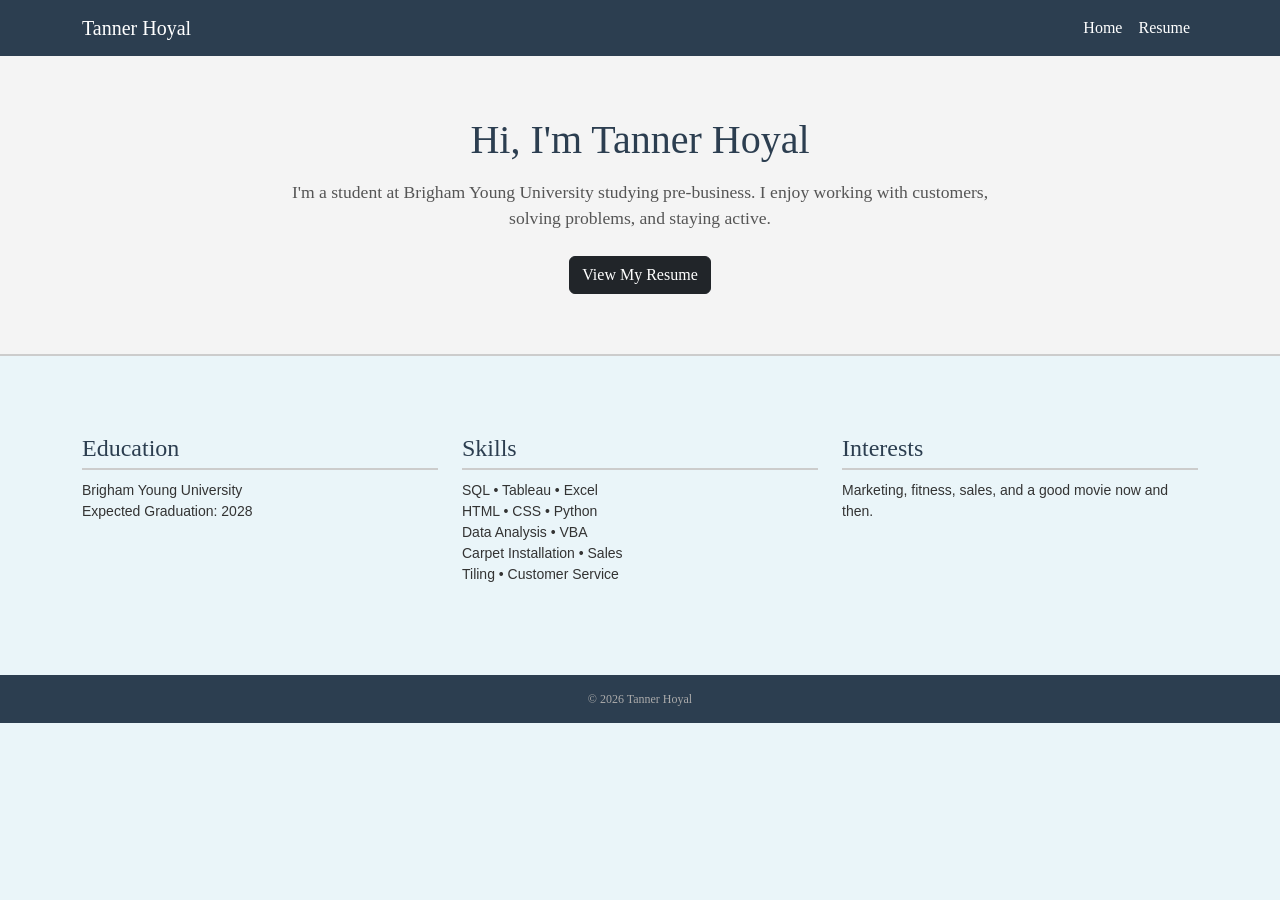
<file: index.html>
<!-- Tanner Hoyal | Section 001 | April 2026 -->
<!DOCTYPE html>
<html lang="en">
<head>
    <meta charset="UTF-8">
    <meta name="viewport" content="width=device-width, initial-scale=1.0">
    <title>Tanner Hoyal</title>
    <link href="https://cdn.jsdelivr.net/npm/bootstrap@5.3.0/dist/css/bootstrap.min.css" rel="stylesheet">
    <link rel="stylesheet" href="Styles/styles.css">
</head>
<body>

    <!-- Navbar -->
    <nav class="navbar navbar-expand-lg navbar-dark">
        <div class="container">
            <a class="navbar-brand" href="#">Tanner Hoyal</a>
            <button class="navbar-toggler" type="button" data-bs-toggle="collapse" data-bs-target="#navbarNav">
                <span class="navbar-toggler-icon"></span>
            </button>
            <div class="collapse navbar-collapse" id="navbarNav">
                <ul class="navbar-nav ms-auto">
                    <li class="nav-item"><a class="nav-link active" href="#">Home</a></li>
                    <li class="nav-item"><a class="nav-link" href="html/resume.html">Resume</a></li>
                </ul>
            </div>
        </div>
    </nav>

    <!-- Hero Section -->
    <div class="hero-section">
        <h1>Hi, I'm Tanner Hoyal</h1>
        <p>I'm a student at Brigham Young University studying pre-business.
        I enjoy working with customers, solving problems, and staying active.</p>
        <a href="html/resume.html" class="btn btn-dark mt-4">View My Resume</a>
    </div>

    <!-- Three-column overview -->
    <div class="container mt-5 mb-4">
        <div class="row">

            <div class="col-md-4 mb-4">
                <h4 class="section-heading">Education</h4>
                <p style="font-family: Arial, Helvetica, sans-serif; font-size: 14px;">
                    Brigham Young University<br>
                    
                    Expected Graduation: 2028
                </p>
            </div>

            <div class="col-md-4 mb-4">
                <h4 class="section-heading">Skills</h4>
                <p style="font-family: Arial, Helvetica, sans-serif; font-size: 14px;">
                    SQL &bull; Tableau &bull; Excel<br>
                    HTML &bull; CSS &bull; Python<br>
                    Data Analysis &bull; VBA<br>
                    Carpet Installation &bull; Sales<br>
                    Tiling &bull; Customer Service
                </p>
            </div>

            <div class="col-md-4 mb-4">
                <h4 class="section-heading">Interests</h4>
                <p style="font-family: Arial, Helvetica, sans-serif; font-size: 14px;">
                    Marketing, fitness, sales, and a good movie now and then.
                </p>
            </div>

        </div>
    </div>

    <footer>
        &copy; 2026 Tanner Hoyal
    </footer>

    <script src="https://cdn.jsdelivr.net/npm/bootstrap@5.3.0/dist/js/bootstrap.bundle.min.js"></script>
</body>
</html>
</file>
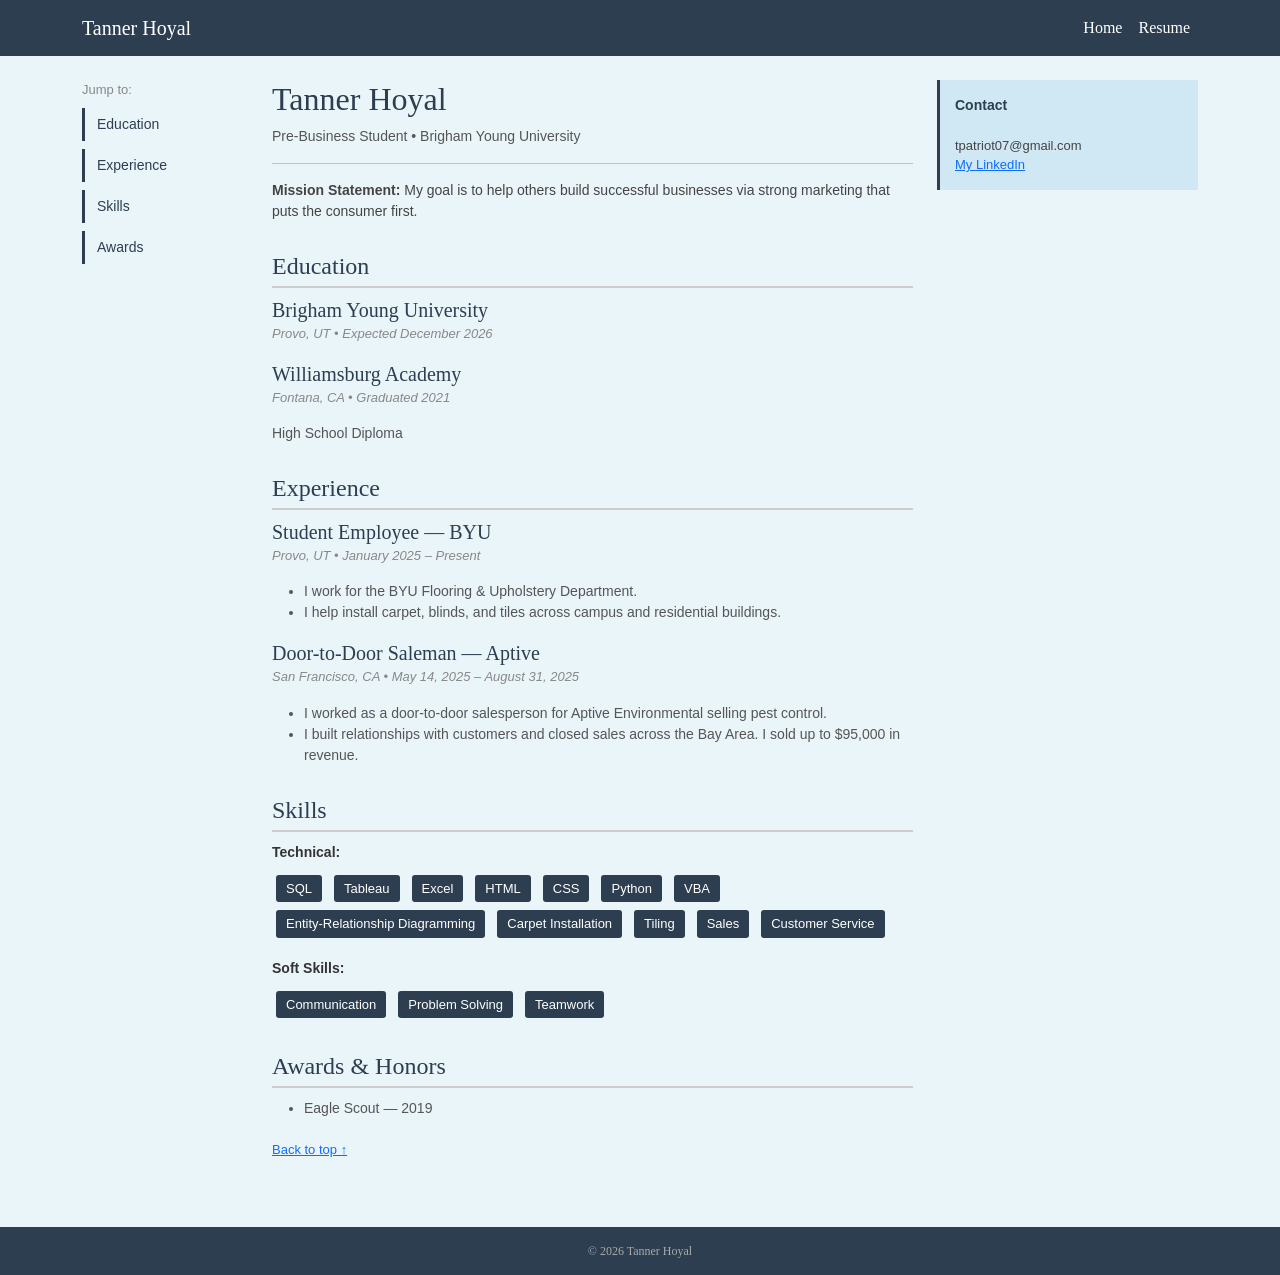
<file: html/resume.html>
<!-- Tanner Hoyal | Section 001 | April 2026 -->
<!DOCTYPE html>
<html lang="en">
<head>
    <meta charset="UTF-8">
    <meta name="viewport" content="width=device-width, initial-scale=1.0">
    <title>Resume - Tanner Hoyal</title>
    <link href="https://cdn.jsdelivr.net/npm/bootstrap@5.3.0/dist/css/bootstrap.min.css" rel="stylesheet">
    <link rel="stylesheet" href="../Styles/styles.css">
</head>
<body>

    <!-- Navbar -->
    <nav class="navbar navbar-expand-lg navbar-dark">
        <div class="container">
            <a class="navbar-brand" href="../index.html">Tanner Hoyal</a>
            <button class="navbar-toggler" type="button" data-bs-toggle="collapse" data-bs-target="#navbarNav">
                <span class="navbar-toggler-icon"></span>
            </button>
            <div class="collapse navbar-collapse" id="navbarNav">
                <ul class="navbar-nav ms-auto">
                    <li class="nav-item"><a class="nav-link" href="../index.html">Home</a></li>
                    <li class="nav-item"><a class="nav-link active" href="#">Resume</a></li>
                </ul>
            </div>
        </div>
    </nav>

    <div class="container mt-4" id="top">
        <div class="row">

            <!-- Left sidebar with jump links -->
            <div class="col-md-2">
                <p style="font-family: Arial, Helvetica, sans-serif; font-size: 13px; color: #888; margin-bottom: 8px;">Jump to:</p>
                <a class="sidebar-link" href="#education">Education</a>
                <a class="sidebar-link" href="#experience">Experience</a>
                <a class="sidebar-link" href="#skills">Skills</a>
                <a class="sidebar-link" href="#awards">Awards</a>
            </div>

            <!-- Main resume content -->
            <div class="col-md-7">

                <!-- Name / Header -->
                <h2 style="color: #2c3e50; font-family: Georgia, serif;">Tanner Hoyal</h2>
                <p style="font-family: Arial, Helvetica, sans-serif; font-size: 14px; color: #555;">
                    Pre-Business Student &bull; Brigham Young University
                </p>
                <hr>

                <!-- Mission Statement -->
                <p style="font-family: Arial, Helvetica, sans-serif; font-size: 14px; color: #444;">
                    <strong>Mission Statement:</strong> My goal is to help others build successful businesses via strong marketing that puts the consumer first.
                </p>

                <!-- Education -->
                <h4 class="section-heading" id="education">Education</h4>

                <div class="resume-item">
                    <h5>Brigham Young University</h5>
                    <p class="dates">Provo, UT &bull; Expected December 2026</p>
                    <p></p>
                </div>

                <div class="resume-item">
                    <h5>Williamsburg Academy</h5>
                    <p class="dates">Fontana, CA &bull; Graduated 2021</p>
                    <p>High School Diploma</p>
                </div>

                <!-- Experience -->
                <h4 class="section-heading" id="experience">Experience</h4>

                <div class="resume-item">
                    <h5>Student Employee &mdash; BYU</h5>
                    <p class="dates">Provo, UT &bull; January 2025 &ndash; Present </p>
                    <ul>
                        <li>I work for the BYU Flooring & Upholstery Department.</li>
                        <li>I help install carpet, blinds, and tiles across campus and residential buildings. </li>
                    </ul>
                </div>

                <div class="resume-item">
                    <h5>Door-to-Door Saleman &mdash; Aptive</h5>
                    <p class="dates">San Francisco, CA &bull; May 14, 2025 &ndash; August 31, 2025</p>
                    <ul>
                        <li>I worked as a door-to-door salesperson for Aptive Environmental selling pest control.</li>
                        <li>I built relationships with customers and closed sales across the Bay Area. I sold up to $95,000 in revenue.</li>
                    </ul>
                </div>

                <!-- Skills -->
                <h4 class="section-heading" id="skills">Skills</h4>

                <p style="font-family: Arial, Helvetica, sans-serif; font-size: 14px; margin-bottom: 8px;"><strong>Technical:</strong></p>
                <div class="mb-3">
                    <span class="skill-badge">SQL</span>
                    <span class="skill-badge">Tableau</span>
                    <span class="skill-badge">Excel</span>
                    <span class="skill-badge">HTML</span>
                    <span class="skill-badge">CSS</span>
                    <span class="skill-badge">Python</span>
                    <span class="skill-badge">VBA</span>
                    <span class="skill-badge">Entity-Relationship Diagramming</span>
                    <span class="skill-badge">Carpet Installation</span>
                    <span class="skill-badge">Tiling</span>
                    <span class="skill-badge">Sales</span>
                    <span class="skill-badge">Customer Service</span>
                </div>

                <p style="font-family: Arial, Helvetica, sans-serif; font-size: 14px; margin-bottom: 8px;"><strong>Soft Skills:</strong></p>
                <div class="mb-3">
                    <span class="skill-badge">Communication</span>
                    <span class="skill-badge">Problem Solving</span>
                    <span class="skill-badge">Teamwork</span>
                </div>

                <!-- Awards -->
                <h4 class="section-heading" id="awards">Awards &amp; Honors</h4>

                <div class="resume-item">
                    <ul>
                        <li>Eagle Scout &mdash; 2019</li>
                    </ul>
                </div>

                <p class="mt-3"><a href="#top" style="font-size: 13px; font-family: Arial, Helvetica, sans-serif;">Back to top &uarr;</a></p>

            </div>

            <!-- Right sidebar -->
            <div class="col-md-3">
                <div style="background-color: rgb(207, 232, 243); padding: 15px; font-family: Arial, Helvetica, sans-serif; font-size: 13px; color: #444; border-left: 3px solid #2c3e50;">
                    <strong style="font-size: 14px; color: #2c3e50;">Contact</strong><br><br>
                    tpatriot07@gmail.com<br>
                    <a href="https://www.linkedin.com/in/tanner-hoyal-a70290133/" target="_blank">My LinkedIn</a><br>
                </div>
            </div>

        </div>
    </div>

    <footer>
        &copy; 2026 Tanner Hoyal
    </footer>

    <script src="https://cdn.jsdelivr.net/npm/bootstrap@5.3.0/dist/js/bootstrap.bundle.min.js"></script>
</body>
</html>
</file>
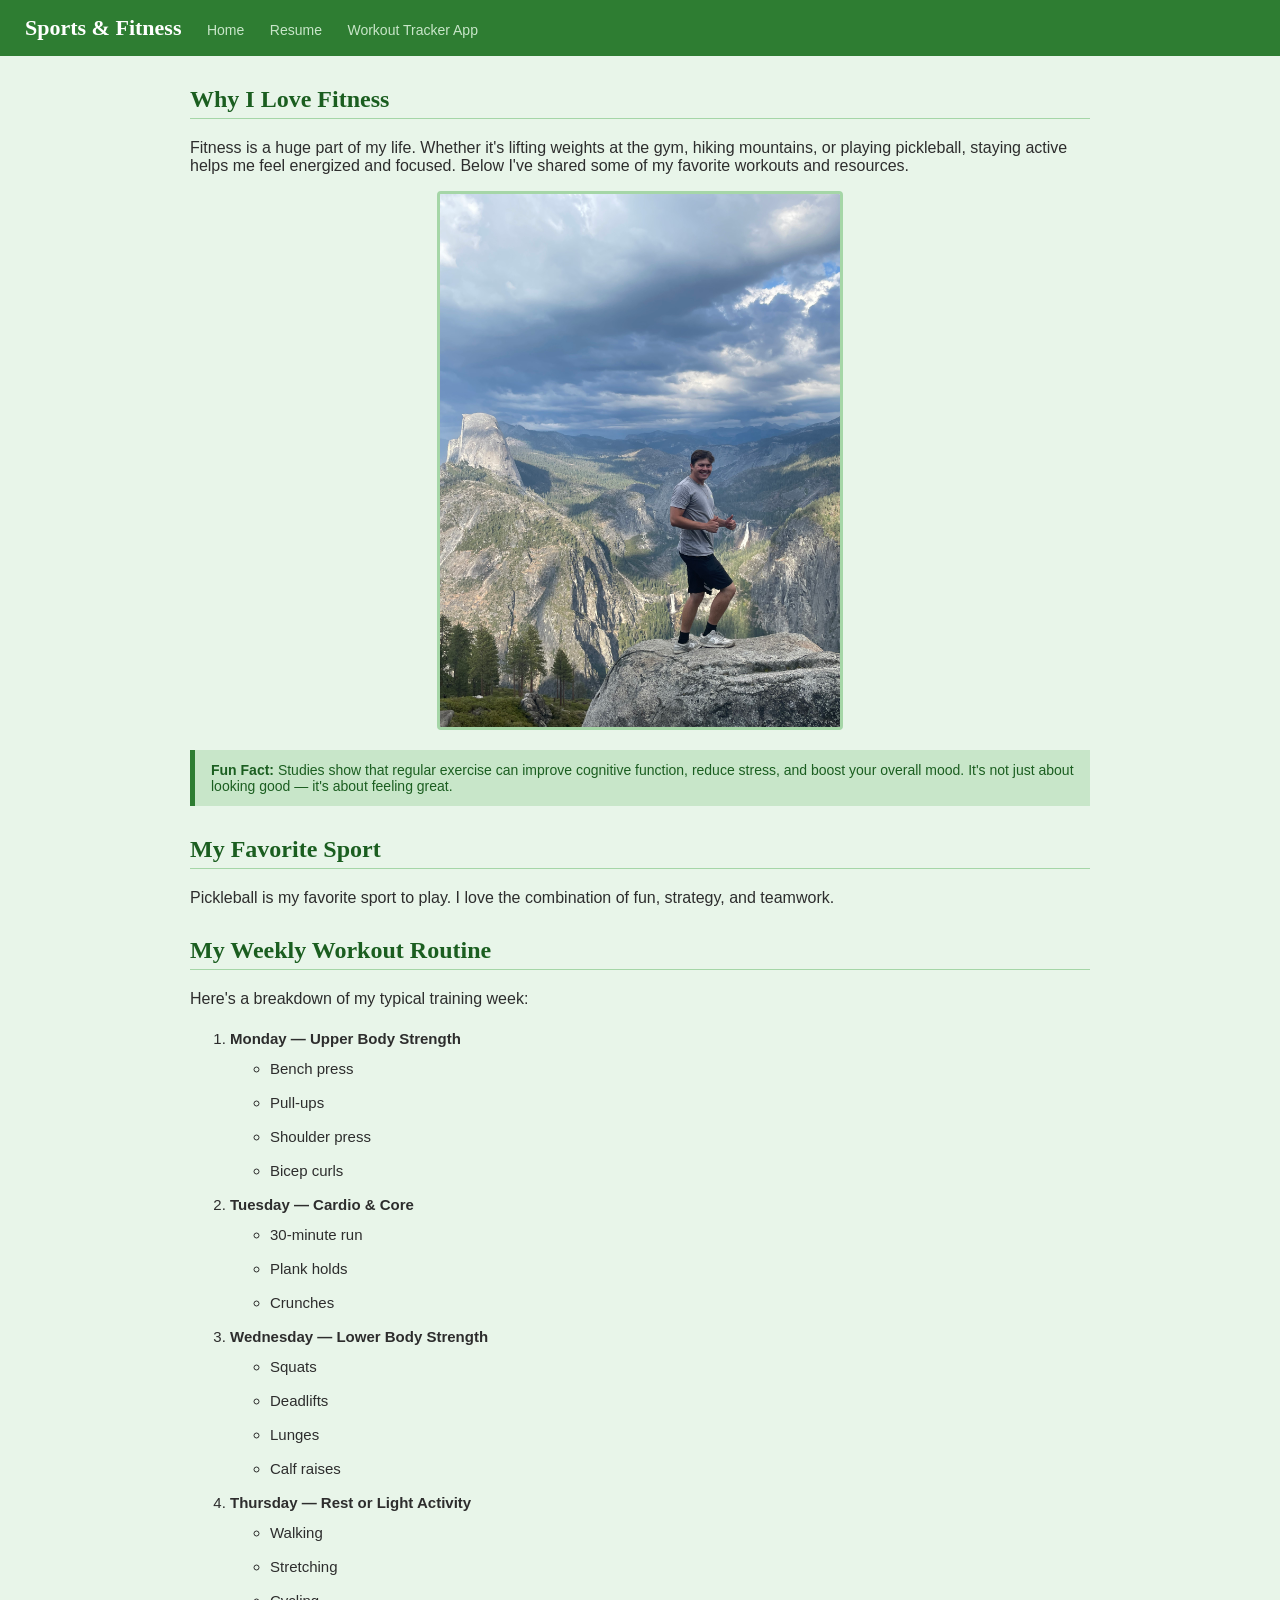
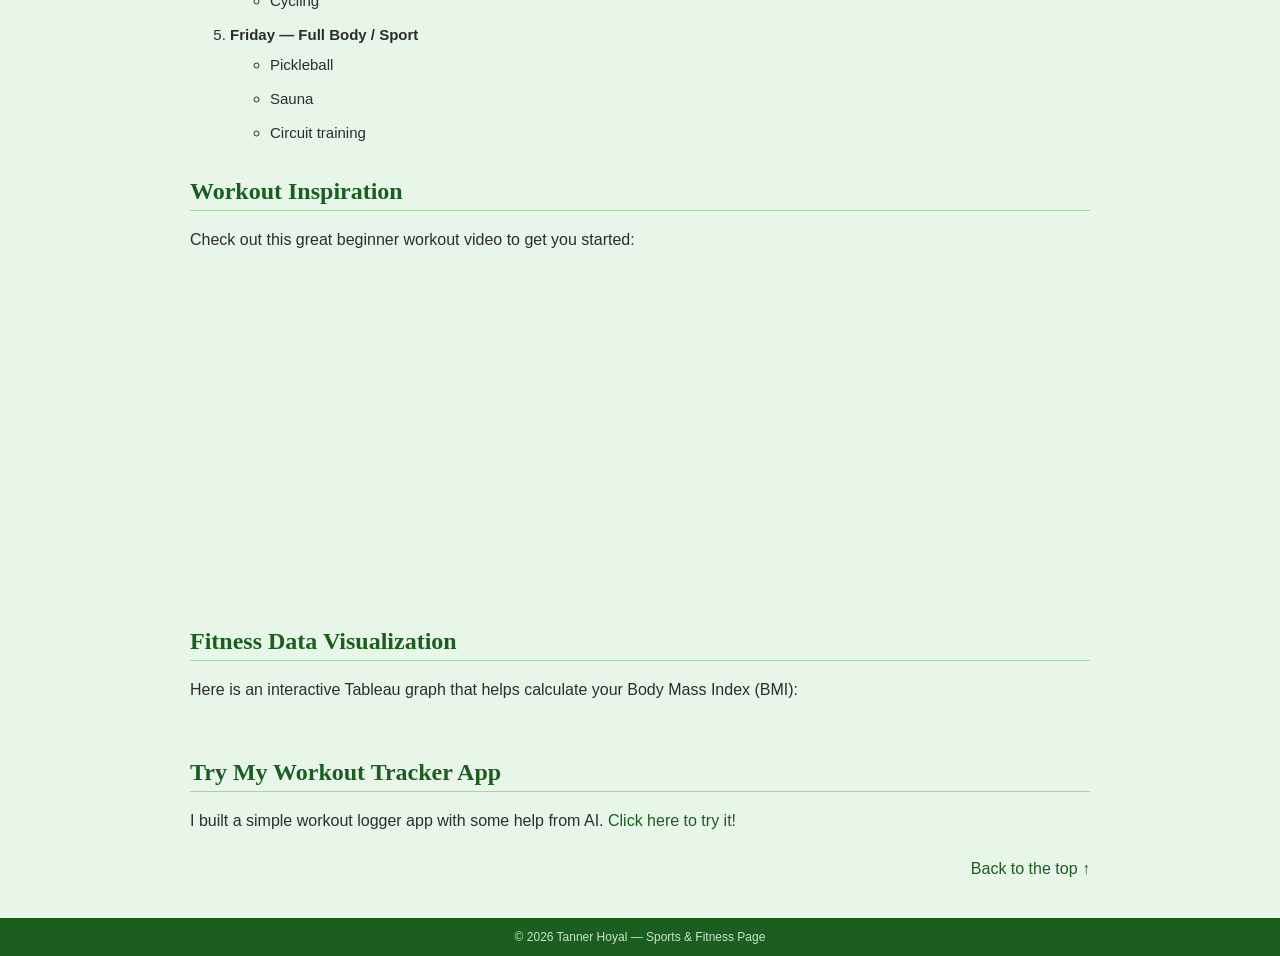
<file: html/scratch.html>
<!-- Tanner Hoyal | Section 001 | April 2026 -->
<!DOCTYPE html>
<html lang="en">
<head>
    <meta charset="UTF-8">
    <meta name="viewport" content="width=device-width, initial-scale=1.0">
    <title>Sports & Fitness</title>
    <link rel="stylesheet" href="../Styles/scratch.css">
</head>
<body>

    <!-- Div 1: Page header -->
    <div class="page-header" id="top">
        Sports &amp; Fitness
        <a href="../index.html">Home</a>
        <a href="resume.html">Resume</a>
        <a href="webapp.html">Workout Tracker App</a>
    </div>

    <!-- Div 2: Main content -->
    <div class="main-content">

        <h2>Why I Love Fitness</h2>
        <p>
            Fitness is a huge part of my life. Whether it's lifting weights at the gym, hiking mountains, or
            playing pickleball, staying active helps me feel energized and focused. Below I've shared
            some of my favorite workouts and resources.
        </p>
        <img src="../Images/IMG_1609.jpeg" alt="Tanner Hoyal on Mountain" width="400" class="centered">

        <!-- Div 3: Info box callout -->
        <div class="info-box">
            <strong>Fun Fact:</strong> Studies show that regular exercise can improve cognitive function,
            reduce stress, and boost your overall mood. It's not just about looking good &mdash; it's about
            feeling great.
        </div>
        
        <h2>My Favorite Sport</h2>
        <p>
            Pickleball is my favorite sport to play. I love the combination of fun, strategy, and teamwork.
        </p>

        <!-- Nested lists: ordered list with embedded unordered lists -->
        <h2 id="workouts">My Weekly Workout Routine</h2>
        <p>Here's a breakdown of my typical training week:</p>

        <ol class="workout-list">
            <li>
                <strong>Monday &mdash; Upper Body Strength</strong>
                <ul>
                    <li>Bench press</li>
                    <li>Pull-ups</li>
                    <li>Shoulder press</li>
                    <li>Bicep curls</li>
                </ul>
            </li>
            <li>
                <strong>Tuesday &mdash; Cardio &amp; Core</strong>
                <ul>
                    <li>30-minute run</li>
                    <li>Plank holds</li>
                    <li>Crunches</li>
                </ul>
            </li>
            <li>
                <strong>Wednesday &mdash; Lower Body Strength</strong>
                <ul>
                    <li>Squats</li>
                    <li>Deadlifts</li>
                    <li>Lunges</li>
                    <li>Calf raises</li>
                </ul>
            </li>
            <li>
                <strong>Thursday &mdash; Rest or Light Activity</strong>
                <ul>
                    <li>Walking</li>
                    <li>Stretching</li>
                    <li>Cycling</li>
                </ul>
            </li>
            <li>
                <strong>Friday &mdash; Full Body / Sport</strong>
                <ul>
                    <li>Pickleball</li>
                    <li>Sauna</li>
                    <li>Circuit training</li>
                </ul>
            </li>
        </ol>

        <!-- YouTube video embed -->
        <h2>Workout Inspiration</h2>
        <p>Check out this great beginner workout video to get you started:</p>

        <!-- Div 4: Media section -->
        <div class="media-section">
           <iframe width="560" height="315" src="https://www.youtube.com/embed/Yu20j5jGHTc?si=_PTprksiPab1DMzK" title="YouTube video player" frameborder="0" allow="accelerometer; autoplay; clipboard-write; encrypted-media; gyroscope; picture-in-picture; web-share" referrerpolicy="strict-origin-when-cross-origin" allowfullscreen></iframe>
        </div>

        <!-- Tableau embed -->
        <h2>Fitness Data Visualization</h2>
        <p>Here is an interactive Tableau graph that helps calculate your Body Mass Index (BMI):</p>

      
        <div class="media-section" style="overflow-x: auto;">
            <div class='tableauPlaceholder' id='viz1776133825090' style='position: relative'>
                <noscript>
                    <a href='#'>
                        <img alt='Fitness and BMI Indicator' src='https:&#47;&#47;public.tableau.com&#47;static&#47;images&#47;FI&#47;FITNESSANDBMICALCULATOR&#47;FitnessandBMIIndicator&#47;1_rss.png' style='border: none' />
                    </a>
                </noscript>
                <object class='tableauViz' style='display:none;'>
                    <param name='host_url' value='https%3A%2F%2Fpublic.tableau.com%2F' />
                    <param name='embed_code_version' value='3' />
                    <param name='site_root' value='' />
                    <param name='name' value='FITNESSANDBMICALCULATOR&#47;FitnessandBMIIndicator' />
                    <param name='tabs' value='yes' />
                    <param name='toolbar' value='yes' />
                    <param name='static_image' value='https:&#47;&#47;public.tableau.com&#47;static&#47;images&#47;FI&#47;FITNESSANDBMICALCULATOR&#47;FitnessandBMIIndicator&#47;1.png' />
                    <param name='animate_transition' value='yes' />
                    <param name='display_static_image' value='yes' />
                    <param name='display_spinner' value='yes' />
                    <param name='display_overlay' value='yes' />
                    <param name='display_count' value='yes' />
                    <param name='language' value='en-US' />
                </object>
            </div>
            <script type='text/javascript'>
                var divElement = document.getElementById('viz1776133825090');
                var vizElement = divElement.getElementsByTagName('object')[0];
                vizElement.style.width = '100%';
                vizElement.style.height = '642px';
                var scriptElement = document.createElement('script');
                scriptElement.src = 'https://public.tableau.com/javascripts/api/viz_v1.js';
                vizElement.parentNode.insertBefore(scriptElement, vizElement);
            </script>
        </div>

        <!-- Web app link -->
        <h2>Try My Workout Tracker App</h2>
        <p>
            I built a simple workout logger app with some help from AI.
            <a href="webapp.html">Click here to try it!</a>
        </p>

        <!-- On-page anchor back to top -->
        <p style="text-align: right; margin-top: 30px;">
            <a href="#top">Back to the top &uarr;</a>
        </p>

    </div><!-- end .main-content -->

    <div class="page-footer">
        &copy; 2026 Tanner Hoyal &mdash; Sports &amp; Fitness Page
    </div>

</body>
</html>
</file>
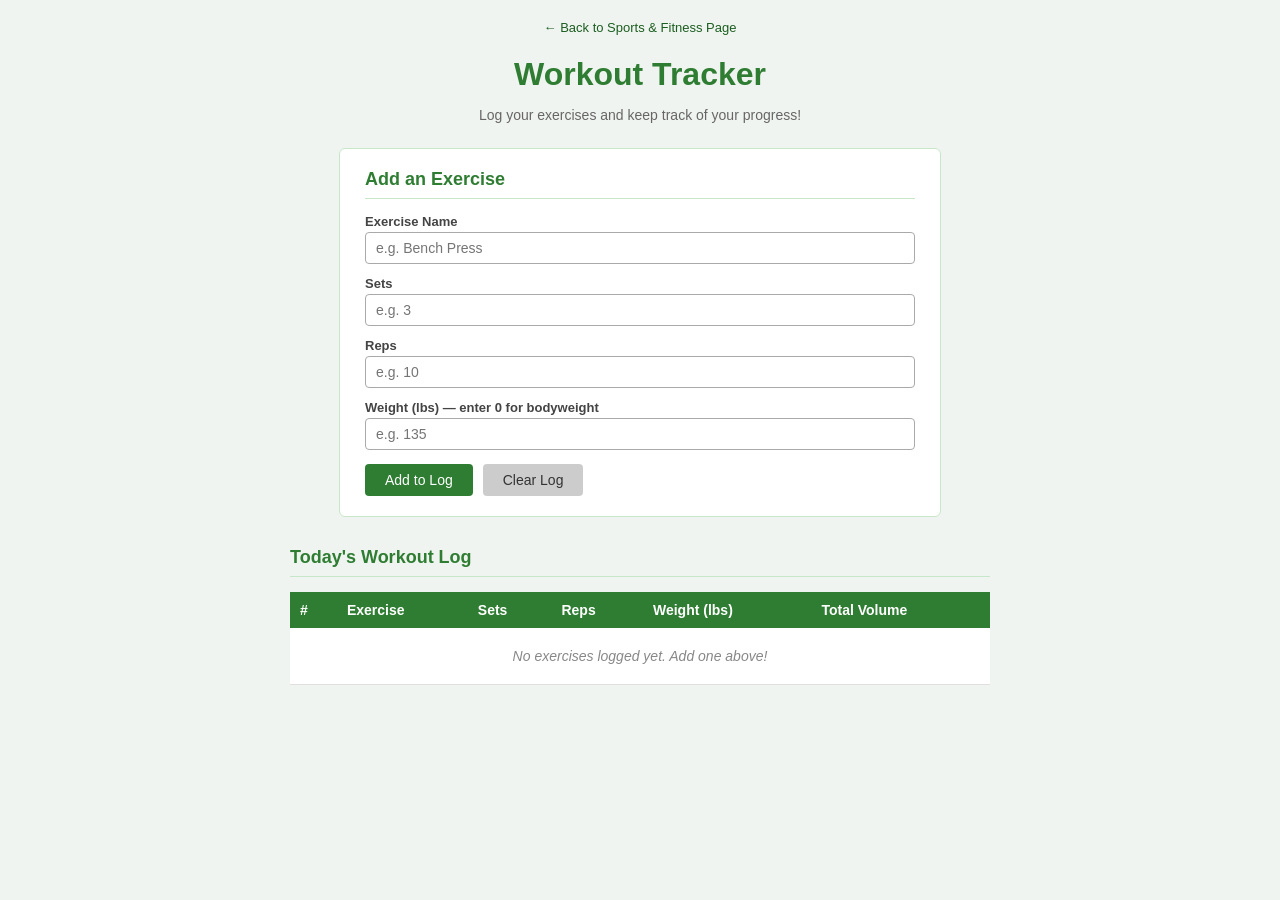
<file: html/webapp.html>
<!-- Tanner Hoyal | Section 001 | April 2026 -->
<!-- Web App: Workout Tracker (created with AI assistance) -->
<!DOCTYPE html>
<html lang="en">
<head>
    <meta charset="UTF-8">
    <meta name="viewport" content="width=device-width, initial-scale=1.0">
    <title>Workout Tracker</title>

    <style>
        body {
            font-family: Arial, Helvetica, sans-serif;
            background-color: #f0f4f0;
            color: #2d2d2d;
            margin: 0;
            padding: 20px;
        }

        h1 {
            color: #2e7d32;
            text-align: center;
            margin-bottom: 5px;
        }

        .subtitle {
            text-align: center;
            color: #666;
            font-size: 14px;
            margin-bottom: 25px;
        }

        .back-link {
            display: block;
            text-align: center;
            margin-bottom: 20px;
            font-size: 13px;
            color: #1b5e20;
            text-decoration: none;
        }

        .back-link:hover {
            text-decoration: underline;
        }

        .form-box {
            background-color: #ffffff;
            border: 1px solid #c8e6c9;
            border-radius: 6px;
            padding: 20px 25px;
            max-width: 550px;
            margin: 0 auto 30px auto;
        }

        .form-box h2 {
            color: #2e7d32;
            font-size: 18px;
            margin-top: 0;
            margin-bottom: 15px;
            border-bottom: 1px solid #c8e6c9;
            padding-bottom: 8px;
        }

        label {
            display: block;
            font-size: 13px;
            margin-bottom: 3px;
            color: #444;
            font-weight: bold;
        }

        input[type="text"],
        input[type="number"] {
            width: 100%;
            padding: 7px 10px;
            margin-bottom: 12px;
            border: 1px solid #aaa;
            border-radius: 4px;
            font-size: 14px;
            box-sizing: border-box;
        }

        .btn-row {
            display: flex;
            gap: 10px;
            margin-top: 5px;
        }

        button {
            padding: 8px 20px;
            font-size: 14px;
            border: none;
            border-radius: 4px;
            cursor: pointer;
        }

        #addBtn {
            background-color: #2e7d32;
            color: white;
        }

        #addBtn:hover {
            background-color: #1b5e20;
        }

        #clearBtn {
            background-color: #cccccc;
            color: #333;
        }

        #clearBtn:hover {
            background-color: #aaaaaa;
        }

        .log-box {
            max-width: 700px;
            margin: 0 auto;
        }

        .log-box h2 {
            color: #2e7d32;
            font-size: 18px;
            border-bottom: 1px solid #c8e6c9;
            padding-bottom: 8px;
        }

        table {
            width: 100%;
            border-collapse: collapse;
            background-color: #ffffff;
            font-size: 14px;
        }

        th {
            background-color: #2e7d32;
            color: white;
            padding: 10px;
            text-align: left;
        }

        td {
            padding: 9px 10px;
            border-bottom: 1px solid #e0e0e0;
        }

        tr:nth-child(even) {
            background-color: #f9f9f9;
        }

        .empty-msg {
            text-align: center;
            color: #888;
            font-style: italic;
            font-size: 14px;
            padding: 20px;
        }

        .error-msg {
            color: #c62828;
            font-size: 13px;
            margin-top: -8px;
            margin-bottom: 10px;
        }

        .total-row {
            font-weight: bold;
            background-color: #e8f5e9 !important;
        }
    </style>
</head>
<body>

    <a class="back-link" href="scratch.html">&larr; Back to Sports &amp; Fitness Page</a>

    <h1>Workout Tracker</h1>
    <p class="subtitle">Log your exercises and keep track of your progress!</p>

    <!-- Input form -->
    <div class="form-box">
        <h2>Add an Exercise</h2>

        <label for="exerciseName">Exercise Name</label>
        <input type="text" id="exerciseName" placeholder="e.g. Bench Press">

        <label for="sets">Sets</label>
        <input type="number" id="sets" placeholder="e.g. 3" min="1">

        <label for="reps">Reps</label>
        <input type="number" id="reps" placeholder="e.g. 10" min="1">

        <label for="weight">Weight (lbs) &mdash; enter 0 for bodyweight</label>
        <input type="number" id="weight" placeholder="e.g. 135" min="0">

        <div id="errorMsg" class="error-msg"></div>

        <div class="btn-row">
            <button id="addBtn" onclick="addExercise()">Add to Log</button>
            <button id="clearBtn" onclick="clearLog()">Clear Log</button>
        </div>
    </div>

    <!-- Workout log table -->
    <div class="log-box">
        <h2>Today's Workout Log</h2>
        <table id="workoutTable">
            <thead>
                <tr>
                    <th>#</th>
                    <th>Exercise</th>
                    <th>Sets</th>
                    <th>Reps</th>
                    <th>Weight (lbs)</th>
                    <th>Total Volume</th>
                </tr>
            </thead>
            <tbody id="workoutBody">
                <tr>
                    <td colspan="6" class="empty-msg">No exercises logged yet. Add one above!</td>
                </tr>
            </tbody>
        </table>
    </div>

    <script>
        var exercises = [];

        function addExercise() {
            var name = document.getElementById('exerciseName').value.trim();
            var sets = parseInt(document.getElementById('sets').value);
            var reps = parseInt(document.getElementById('reps').value);
            var weight = parseFloat(document.getElementById('weight').value);
            var errorMsg = document.getElementById('errorMsg');

            // Simple validation
            if (!name) {
                errorMsg.textContent = 'Please enter an exercise name.';
                return;
            }
            if (isNaN(sets) || sets < 1) {
                errorMsg.textContent = 'Please enter a valid number of sets (at least 1).';
                return;
            }
            if (isNaN(reps) || reps < 1) {
                errorMsg.textContent = 'Please enter a valid number of reps (at least 1).';
                return;
            }
            if (isNaN(weight) || weight < 0) {
                errorMsg.textContent = 'Please enter a valid weight (0 or more).';
                return;
            }

            errorMsg.textContent = '';

            var exercise = {
                name: name,
                sets: sets,
                reps: reps,
                weight: weight,
                volume: sets * reps * weight
            };

            exercises.push(exercise);
            renderTable();
            clearForm();
        }

        function clearForm() {
            document.getElementById('exerciseName').value = '';
            document.getElementById('sets').value = '';
            document.getElementById('reps').value = '';
            document.getElementById('weight').value = '';
        }

        function clearLog() {
            exercises = [];
            renderTable();
        }

        function renderTable() {
            var tbody = document.getElementById('workoutBody');
            tbody.innerHTML = '';

            if (exercises.length === 0) {
                tbody.innerHTML = '<tr><td colspan="6" class="empty-msg">No exercises logged yet. Add one above!</td></tr>';
                return;
            }

            var totalVolume = 0;

            for (var i = 0; i < exercises.length; i++) {
                var ex = exercises[i];
                var row = document.createElement('tr');

                var weightDisplay = ex.weight === 0 ? 'Bodyweight' : ex.weight + ' lbs';
                var volumeDisplay = ex.weight === 0 ? '—' : ex.volume.toLocaleString() + ' lbs';

                row.innerHTML =
                    '<td>' + (i + 1) + '</td>' +
                    '<td>' + ex.name + '</td>' +
                    '<td>' + ex.sets + '</td>' +
                    '<td>' + ex.reps + '</td>' +
                    '<td>' + weightDisplay + '</td>' +
                    '<td>' + volumeDisplay + '</td>';

                tbody.appendChild(row);
                totalVolume += ex.volume;
            }

            // Total row
            var totalRow = document.createElement('tr');
            totalRow.className = 'total-row';
            totalRow.innerHTML =
                '<td colspan="5" style="text-align: right;">Total Volume:</td>' +
                '<td>' + totalVolume.toLocaleString() + ' lbs</td>';
            tbody.appendChild(totalRow);
        }
    </script>

</body>
</html>
</file>
<file: Styles/styles.css>
/* Tanner Hoyal | Section 001 | April 2026 */
/* Custom styles for the Bootstrap pages */

body {
    font-family: Georgia, 'Times New Roman', serif;
    color: #333333;
    background-color: rgb(234, 245, 249);
}

/* Navbar */
.navbar {
    background-color: #2c3e50 !important;
}

.navbar-brand, .nav-link {
    color: #ffffff !important;
}

.nav-link:hover {
    color: #aaaaaa !important;
    text-decoration: underline;
}

/* Hero / Banner */
.hero-section {
    background-color: #f4f4f4;
    padding: 60px 20px;
    text-align: center;
    border-bottom: 2px solid #cccccc;
}

.hero-section h1 {
    font-size: 2.5rem;
    color: #2c3e50;
}

.hero-section p {
    font-size: 1.1rem;
    color: #555555;
    max-width: 700px;
    margin: 15px auto 0 auto;
}

/* Section headings */
.section-heading {
    color: #2c3e50;
    border-bottom: 2px solid #cccccc;
    padding-bottom: 5px;
    margin-top: 30px;
    margin-bottom: 10px;
}

/* Resume sidebar links */
.sidebar-link {
    display: block;
    padding: 6px 12px;
    color: #2c3e50;
    text-decoration: none;
    border-left: 3px solid #2c3e50;
    margin-bottom: 8px;
    font-family: Arial, Helvetica, sans-serif;
    font-size: 14px;
}

.sidebar-link:hover {
    background-color: #e8e8e8;
    color: #2c3e50;
}

/* Resume content */
.resume-item {
    margin-bottom: 18px;
}

.resume-item h5 {
    margin-bottom: 2px;
    color: #2c3e50;
}

.resume-item p, .resume-item li {
    font-size: 14px;
    color: #555555;
    font-family: Arial, Helvetica, sans-serif;
}

.resume-item .dates {
    font-size: 13px;
    color: #888888;
    font-style: italic;
    font-family: Arial, Helvetica, sans-serif;
}

/* Skills badges */
.skill-badge {
    display: inline-block;
    background-color: #2c3e50;
    color: #ffffff;
    padding: 4px 10px;
    margin: 4px;
    border-radius: 3px;
    font-size: 13px;
    font-family: Arial, Helvetica, sans-serif;
}

/* Footer */
footer {
    background-color: #2c3e50;
    color: #aaaaaa;
    text-align: center;
    padding: 15px;
    font-size: 12px;
    margin-top: 50px;
}
</file>
<file: Styles/scratch.css>
/* Tanner Hoyal | Section 001 | April 2026 */
/* Stylesheet for the from-scratch sports & fitness page */
/* No Bootstrap used on this page */

body {
    background-color: #e8f5e9;
    font-family: Verdana, Geneva, Tahoma, sans-serif;
    color: #2d2d2d;
    margin: 0;
    padding: 0;
}

a {
    color: #1b5e20;
    text-decoration: none;
}

a:hover {
    text-decoration: underline;
}

h2 {
    color: #1b5e20;
    font-family: Georgia, serif;
    border-bottom: 1px solid #a5d6a7;
    padding-bottom: 5px;
    margin-top: 30px;
}

h3 {
    color: #2e7d32;
    font-family: Georgia, serif;
}

/* Div 1: Page header bar */
.page-header {
    background-color: #2e7d32;
    color: #ffffff;
    padding: 15px 25px;
    font-size: 22px;
    font-weight: bold;
    font-family: Georgia, serif;
}

.page-header a {
    color: #c8e6c9;
    font-size: 14px;
    margin-left: 20px;
    font-weight: normal;
    font-family: Verdana, Geneva, Tahoma, sans-serif;
}

/* Div 2: Main content wrapper */
.main-content {
    max-width: 900px;
    margin: 25px auto;
    padding: 0 20px;
}

/* Div 3: Info / callout box */
.info-box {
    background-color: #c8e6c9;
    border-left: 5px solid #2e7d32;
    padding: 12px 16px;
    margin: 20px 0;
    font-size: 14px;
    color: #1b5e20;
}

/* Div 4: Media / embed section */
.media-section {
    margin: 30px 0;
    text-align: center;
}

.media-section iframe {
    max-width: 100%;
    border: none;
}

/* Workout list formatting */
.workout-list {
    line-height: 2;
    font-size: 15px;
}

.workout-list li {
    margin-bottom: 4px;
}

/* Page footer */
.page-footer {
    background-color: #1b5e20;
    color: #c8e6c9;
    text-align: center;
    padding: 12px;
    font-size: 12px;
    margin-top: 40px;
}

img {
    max-width: 100%;
    height: auto;
    border: 3px solid #a5d6a7;
    border-radius: 4px;
}

.centered {
    display: block;
    margin: 0 auto;
}
</file>
